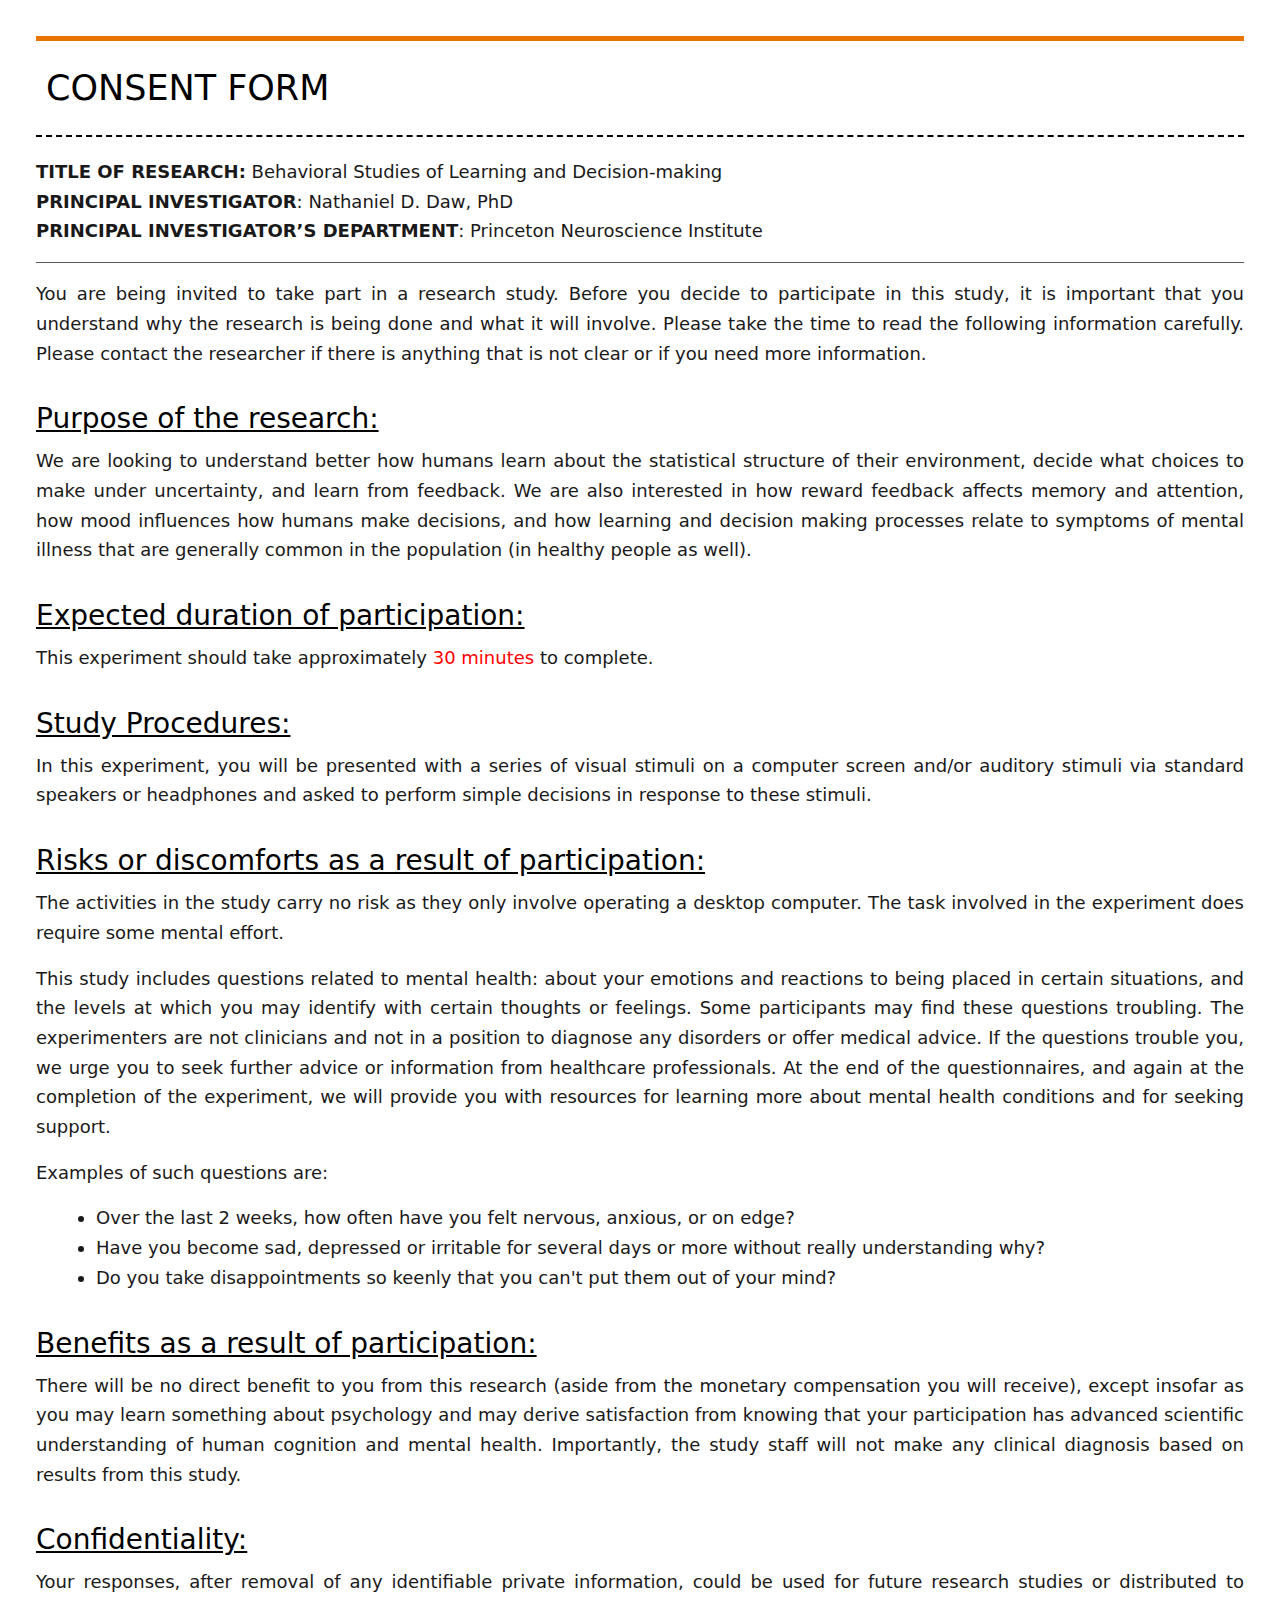
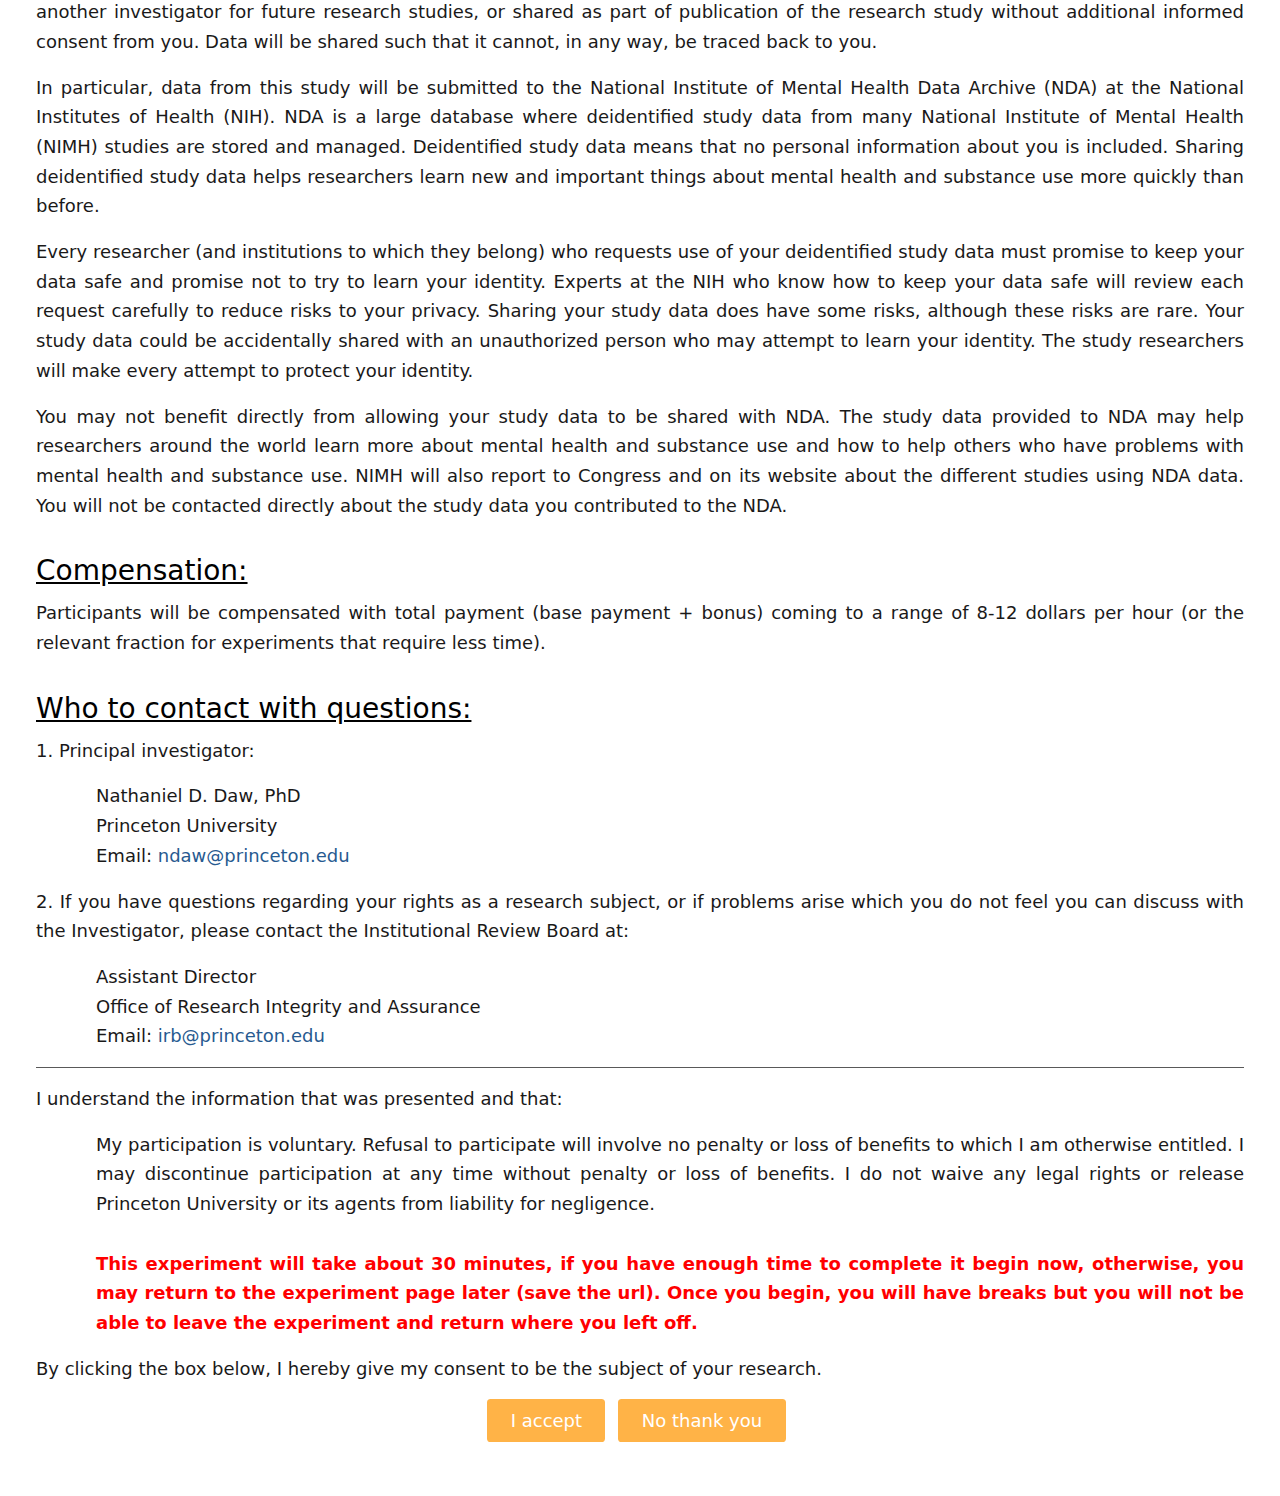
<file: nivturk-prolific/app/templates/consent.html>
<!doctype html>
<!--
The consent.html displays the text of an IRB-approved consent form.
-->
<html>
<head>
  <meta charset="utf-8">
  <meta name="viewport" content="width=device-width, initial-scale=1.0">
  <title>Decision Making Experiment - Informed Consent Form</title>
  <link rel="stylesheet" href="../static/css/tacit-css.min.css"/>
  <link href="../static/css/evans-stylesheet.css" rel="stylesheet" type="text/css"></link>
</head>
<body>
  <div class="form" id="mainSection" style = 'text-align: justify; text-justify: inter-word'>
    <header class="form__header" id="header" style ="padding: 10px; vertical-align: middle">
      <h1 id="header_title" class="form__title">CONSENT FORM</h1>
    </header>
    <section class="mainInstructions" id="consent"></section>

  <!-- Study headers -->
  <p>
    <b>TITLE OF RESEARCH:</b> Behavioral Studies of Learning and Decision-making
    <br>
    <b>PRINCIPAL INVESTIGATOR</b>: Nathaniel D. Daw, PhD
    <br>
    <b>PRINCIPAL INVESTIGATOR’S DEPARTMENT</b>: Princeton Neuroscience Institute
  </p>
  <hr>

  <!-- Intro paragraph -->
  <p>
    You are being invited to take part in a research study. Before you decide to participate in this study, it is important that you understand why the research is being done and what it will involve. Please take the time to read the following information carefully. Please contact the researcher if there is anything that is not clear or if you need more information.
  </p>

  <!-- Study purpose -->
  <h2>Purpose of the research:</h2>
  <p>
    We are looking to understand better how humans learn about the statistical structure of their environment, decide what choices to make under uncertainty, and learn from feedback. We are also interested in how reward feedback affects memory and attention, how mood influences how humans make decisions, and how learning and decision making processes relate to symptoms of mental illness that are generally common in the population (in healthy people as well).
  </p>

  <!-- Study duration -->
  <h2>Expected duration of participation:</h2>
  <p>
    <!-- Adapt for experiment -->
    This experiment should take approximately <font style="color:red">30 minutes</font> to complete.
  </p>

  <!-- Study procedures -->
  <h2>Study Procedures:</h2>
  <p>
    In this experiment, you will be presented with a series of visual stimuli on a computer screen and/or auditory stimuli via standard speakers or headphones and asked to perform simple decisions in response to these stimuli.
  </p>

  <!-- Risks or discomforts -->
  <h2>Risks or discomforts as a result of participation:</h2>
  <p>
    The activities in the study carry no risk as they only involve operating a desktop computer. The task involved in the experiment does require some mental effort.
  </p>

  <!-- Only for studies using questionnaires -->
  <p>
    This study includes questions related to mental health: about your emotions and reactions to being placed in certain situations, and the levels at which you may identify with certain thoughts or feelings. Some participants may find these questions troubling. The experimenters are not clinicians and not in a position to diagnose any disorders or offer medical advice. If the questions trouble you, we urge you to seek further advice or information from healthcare professionals. At the end of the questionnaires, and again at the completion of the experiment, we will provide you with resources for learning more about mental health conditions and for seeking support.
  </p>

  <p>
    Examples of such questions are:
    <ul>
      <li>Over the last 2 weeks, how often have you felt nervous, anxious, or on edge?</li>
      <li>Have you become sad, depressed or irritable for several days or more without really understanding why?</li>
      <li>Do you take disappointments so keenly that you can't put them out of your mind?</li>
  </ul>
  </p>

  <!-- Benefits -->
  <h2>Benefits as a result of participation:</h2>
  <p>
    There will be no direct benefit to you from this research (aside from the monetary compensation you will receive), except insofar as you may learn something about psychology and may derive satisfaction from knowing that your participation has advanced scientific understanding of human cognition and mental health. Importantly, the study staff will not make any clinical diagnosis based on results from this study.
  </p>

  <!-- Confidentiality / National Data Archive -->
  <h2>Confidentiality:</h2>
  <p>
    Your responses, after removal of any identifiable private information, could be used for future research studies or distributed to another investigator for future research studies, or shared as part of publication of the research study without additional informed consent from you. Data will be shared such that it cannot, in any way, be traced back to you.
  </p>

  <p>
    In particular, data from this study will be submitted to the National Institute of Mental Health Data Archive (NDA) at the National Institutes of Health (NIH). NDA is a large database where deidentified study data from many National Institute of Mental Health (NIMH) studies are stored and managed. Deidentified study data means that no personal information about you is included. Sharing deidentified study data helps researchers learn new and important things about mental health and substance use more quickly than before.
  </p>

  <p>
    Every researcher (and institutions to which they belong) who requests use of your deidentified study data must promise to keep your data safe and promise not to try to learn your identity. Experts at the NIH who know how to keep your data safe will review each request carefully to reduce risks to your privacy. Sharing your study data does have some risks, although these risks are rare. Your study data could be accidentally shared with an unauthorized person who may attempt to learn your identity. The study researchers will make every attempt to protect your identity.
  </p>

  <p>
    You may not benefit directly from allowing your study data to be shared with NDA. The study data provided to NDA may help researchers around the world learn more about mental health and substance use and how to help others who have problems with mental health and substance use. NIMH will also report to Congress and on its website about the different studies using NDA data. You will not be contacted directly about the study data you contributed to the NDA.
  </p>

  <!-- Compensation -->
  <h2>Compensation:</h2>
  <p>
    Participants will be compensated with total payment (base payment + bonus) coming to a range of 8-12 dollars per hour (or the relevant fraction for experiments that require less time).
  </p>

  <!-- Contact information -->
  <h2>Who to contact with questions:</h2>
  <p>
    1. Principal investigator:

    <ul style="list-style-type:none;">
      <li>Nathaniel D. Daw, PhD</li>
      <li>Princeton University</li>
      <li>Email: <a href="mailto:ndaw@princeton.edu">ndaw@princeton.edu</a></li>
      
    </ul>

  </p>

  <p>
    2. If you have questions regarding your rights as a research subject, or if problems arise which you do not feel you can discuss with the Investigator, please contact the Institutional Review Board at:

    <ul style="list-style-type:none;">
      <li>Assistant Director</li>
      <li>Office of Research Integrity and Assurance</li>
      <li>Email: <a href="mailto:irb@princeton.edu">irb@princeton.edu</a></li>
      
    </ul>
  </p>

  <hr>

  <!-- Consent -->
  <p>
    I understand the information that was presented and that:

    <blockquote>
      My participation is voluntary. Refusal to participate will involve no penalty or loss of benefits to which I am otherwise entitled. I may discontinue participation at any time without penalty or loss of benefits. I do not waive any legal rights or release Princeton University or its agents from liability for negligence. <br><br>
   <b>  <p style = 'color: red';> This experiment will take about 30 minutes, if you have enough time to complete it begin now, otherwise, you may return to the experiment page later (save the url). Once you begin, you will have breaks but you will not be able to leave the experiment and return where you left off.</b>

    </blockquote>

    By clicking the box below, I hereby give my consent to be the subject of your research.
  </p>

  <center>
    <form method="post">

      <div class="recontact">
        <p>Would you like to be re-contacted for future studies?</p>
        <p>
          <input type="radio" name="future_contact" value="Yes">Yes
          <input type="radio" name="future_contact" value="No">No
        </p>
      </div>

      <button type="submit" name="subj_consent" value=1>I accept</button>
      <button type="submit" name="subj_consent" value=0>No thank you</button>

    </form>
  </center>

</div>

</body>
<style>
.recontact {
  opacity: 0;
  position: absolute;
  top: 0;
  left: 0;
  height: 0;
  width: 0;
  z-index: -1;
}
</style>
</html>
</file>
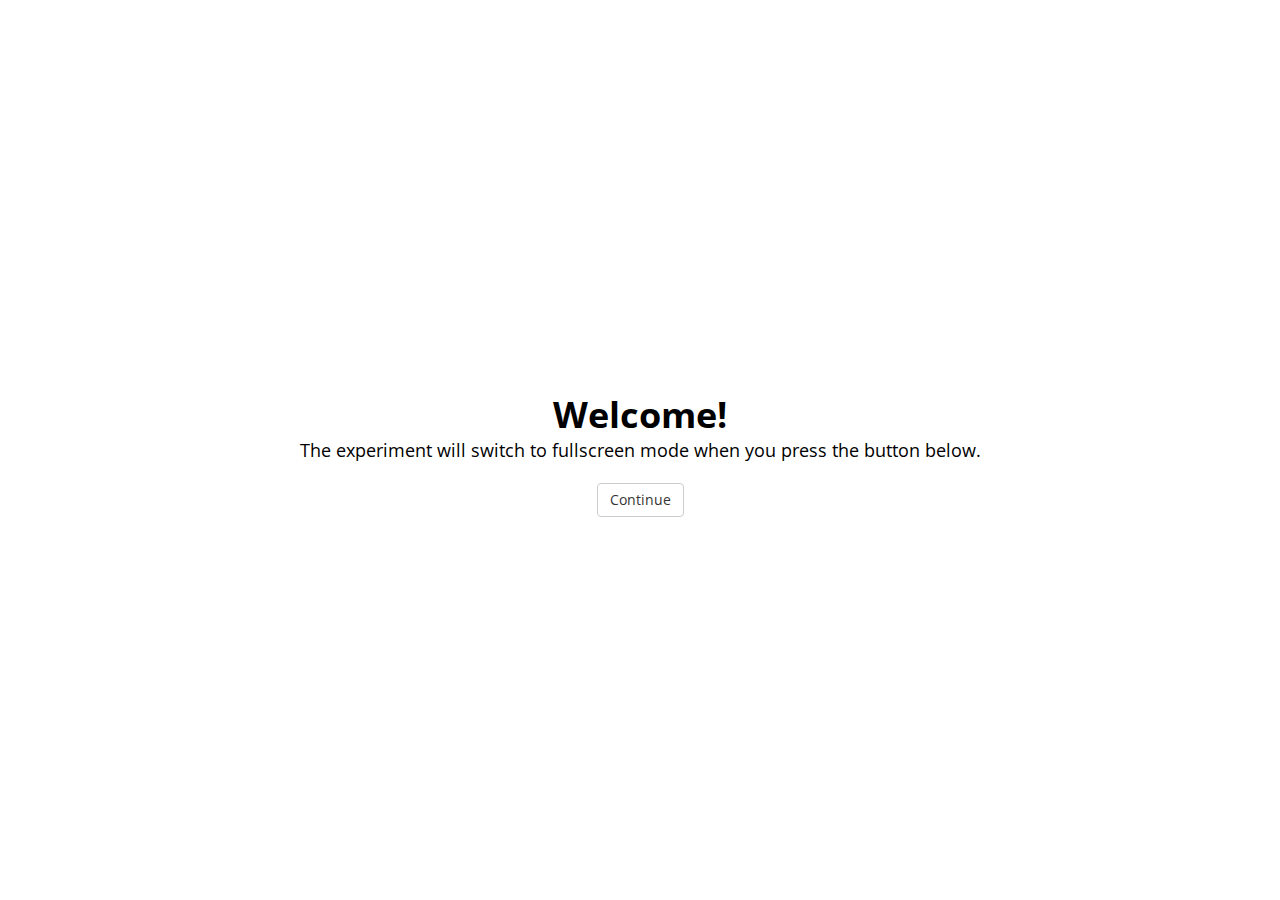
<file: nivturk-prolific/app/templates/experiment.html>
<!DOCTYPE html>
<html>
<head>
  <title>Oddball Number Game</title>

  <!-- Load libraries -->
  <script src="../static/lib/jquery-3.3.1/jquery.min.js"></script>
  <script src="../static/lib/jspsych-6.2.0/jspsych.js"></script>
  <script src="../static/lib/aws-sdk-2.701.0.min.js"></script>
  <script src="../static/lib/flexibility/flexibility.js"></script>

  <!-- Load NivTurk plug-ins -->
  <script src="../static/js/nivturk-plugins.js" type="text/javascript"></script>

  <!-- Load jsPsych plug-ins -->
  <script src="../static/lib/jspsych-6.2.0/plugins/jspsych-html-keyboard-response.js"></script>
  <script src="../static/lib/jspsych-6.2.0/plugins/jspsych-html-button-response.js"></script>
  <script src="../static/lib/jspsych-6.2.0/plugins/jspsych-fullscreen.js"></script>
  <script src="../static/lib/jspsych-6.2.0/plugins/jspsych-instructions.js"></script>
  <script src="../static/lib/jspsych-6.2.0/plugins/jspsych-survey-template.js"></script>
  <script src="../static/lib/jspsych-6.2.0/plugins/jspsych-survey-likert.js"></script>
  <script src="../static/lib/jspsych-6.2.0/plugins/jspsych-survey-multi-choice.js"></script>
  <script src="../static/lib/jspsych-6.2.0/plugins/jspsych-survey-text.js"></script>
  <script src="../static/lib/jspsych-6.2.0/plugins/jspsych-survey-multi-select.js"></script>
  <script src="../static/lib/jspsych-6.2.0/plugins/jspsych-instructions-automatic.js"></script>
  <script src="../static/lib/jspsych-6.2.0/plugins/jspsych-call-function.js"></script>

  <!-- Custom jsPsych plug-ins -->
  <script src="../static/lib/jspsych-6.2.0/plugins/MSIT.js"></script>
  
  <!-- Load CSS styles -->
  <link href="../static/lib/jspsych-6.2.0/css/jspsych.css" rel="stylesheet" type="text/css"></link>
  <link href="../static/css/evans-stylesheet.css" rel="stylesheet" type="text/css"></link>
  <link href="../static/css/MSIT-demand-selection.css" rel="stylesheet" type="text/css"></link>

</head>
<body></body>
<script>
  // Display alert message on back/refresh.
  // https://developer.mozilla.org/en-US/docs/Web/API/WindowEventHandlers/onbeforeunload
  function verify_unload(e){
    e.preventDefault();
    // To reimplement AWS data saving, uncomment aws_upload(); (more importantly, do the same in index.js);
    // this saves on page refreshes/exits
    // aws_upload();
    
    (e || window.event).returnValue = null;
    return null;
  };
  window.addEventListener("beforeunload", verify_unload);

</script>
<script type="text/javascript" src="../static/js/aws_upload.js"></script>
<script type="text/javascript" src="../static/js/make-dst-stimulus.js"></script>
<script type="text/javascript" src="../static/js/MSIT-instructions.js"></script>
<script type="text/javascript" src="../static/js/DST-instructions.js"></script>
<script type="text/javascript" src="../static/js/dst-survey.js"></script>
<script type="text/javascript" src="../static/js/index.js"></script>
</html>
</file>
<file: nivturk-prolific/app/static/css/evans-stylesheet.css>
@import url(https://fonts.googleapis.com/css?family=Open+Sans:400italic,700italic,400,700);

.mainInstructions {
  width: 65%;
  margin: 20px auto;
  text-align: center;
  font-size: 18px;
  color: #303030;
}

/* Customize the label (the container) */
.container {
  display: block;
  position: relative;
  padding-left: 35px;
  margin-bottom: 12px;
  cursor: pointer;
  -webkit-user-select: none;
  -moz-user-select: none;
  -ms-user-select: none;
  user-select: none;
  color: #303030;
}

.form__header {
  width: 100%;
  height: auto;
  margin: auto;
  border-top: 5px solid #e77400;
  border-bottom: 2px dashed black;
  white-space: nowrap;
  overflow: hidden;
}

.form__title {
  font-size: 35px;
  margin: 2px 0;
  line-height: 2;
}

.form__instruction {
  font-size: 22px;
}

.submit_button {
  display: block;
  height: 50px;
  width: 150px;
  border: none;
  background-color: #005da9;
  color: #f5f5f5;
  text-transform: uppercase;
  padding: auto;
  border-radius: 15px;
  font-weight: 900;
  cursor: pointer;
  margin: auto;
  -webkit-transition: all .25s ease-in-out;
  transition: all .25s ease-in-out;
  font-size: 22px;
  outline: none;
}
.submit_button:hover, .submit:focus {
  background-color: #008aff;
  text-shadow: 1px 1px 1px rgba(255, 255, 255, 0.25);
  outline: none;
}

.bold_text {
  font-weight: bold;
}

.small_text {
  font-size: 15px;
}
</file>
<file: nivturk-prolific/app/static/lib/jspsych-6.2.0/css/jspsych.css>
/*
 * CSS for jsPsych experiments.
 *
 * This stylesheet provides minimal styling to make jsPsych
 * experiments look polished without any additional styles.
 */

 @import url(https://fonts.googleapis.com/css?family=Open+Sans:400italic,700italic,400,700);

/* Container holding jsPsych content */

 .jspsych-display-element {
   display: flex;
   flex-direction: column;
   overflow-y: auto;
 }

 .jspsych-display-element:focus {
   outline: none;
 }

 .jspsych-content-wrapper {
   display: flex;
   margin: auto;
   flex: 1 1 100%;
   width: 100%;
 }

 .jspsych-content {
   max-width: 95%; /* this is mainly an IE 10-11 fix */
   text-align: center;
   margin: auto; /* this is for overflowing content */
 }

 .jspsych-top {
   align-items: flex-start;
 }

 .jspsych-middle {
   align-items: center;
 }

/* fonts and type */

.jspsych-display-element {
  font-family: 'Open Sans', 'Arial', sans-serif;
  font-size: 18px;
  line-height: 1.6em;
}

/* Form elements like input fields and buttons */

.jspsych-display-element input[type="text"] {
  font-family: 'Open Sans', 'Arial', sans-serif;
  font-size: 14px;
}

/* borrowing Bootstrap style for btn elements, but combining styles a bit */
.jspsych-btn {
  display: inline-block;
  padding: 6px 12px;
  margin: 0px;
  font-size: 14px;
  font-weight: 400;
  font-family: 'Open Sans', 'Arial', sans-serif;
  cursor: pointer;
  line-height: 1.4;
  text-align: center;
  white-space: nowrap;
  vertical-align: middle;
  background-image: none;
  border: 1px solid transparent;
  border-radius: 4px;
  color: #333;
  background-color: #fff;
  border-color: #ccc;
}

/* only apply the hover style on devices with a mouse/pointer that can hover - issue #977 */
@media (hover: hover) {
  .jspsych-btn:hover {
    background-color: #ddd;
    border-color: #aaa;
  }
}

.jspsych-btn:active {
  background-color: #ddd;
  border-color:#000000;
}

.jspsych-btn:disabled {
  background-color: #eee;
  color: #aaa;
  border-color: #ccc;
  cursor: not-allowed;
}

/* custom style for input[type="range] (slider) to improve alignment between positions and labels */

.jspsych-slider {
  appearance: none;
  -webkit-appearance: none; 
  -moz-appearance: none;
  width: 100%; 
  background: transparent; 
}
.jspsych-slider:focus {
  outline: none;
}
/* track */
.jspsych-slider::-webkit-slider-runnable-track {
  appearance: none;
  -webkit-appearance: none;
  width: 100%;
  height: 8px;
  cursor: pointer;
  background: #eee;
  box-shadow: 0px 0px 0px #000000, 0px 0px 0px #0d0d0d;
  border-radius: 2px;
  border: 1px solid #aaa;
}
.jspsych-slider::-moz-range-track {
  appearance: none;
  width: 100%;
  height: 8px;
  cursor: pointer;
  background: #eee;
  box-shadow: 0px 0px 0px #000000, 0px 0px 0px #0d0d0d;
  border-radius: 2px;
  border: 1px solid #aaa;
}
.jspsych-slider::-ms-track {
  appearance: none;
  width: 99%;
  height: 14px;
  cursor: pointer;
  background: #eee;
  box-shadow: 0px 0px 0px #000000, 0px 0px 0px #0d0d0d;
  border-radius: 2px;
  border: 1px solid #aaa;
}
/* thumb */
.jspsych-slider::-webkit-slider-thumb {
  border: 1px solid #666;
  height: 24px;
  width: 15px;
  border-radius: 5px;
  background: #ffffff;
  cursor: pointer;
  -webkit-appearance: none;
  margin-top: -9px;
}
.jspsych-slider::-moz-range-thumb {
  border: 1px solid #666;
  height: 24px;
  width: 15px;
  border-radius: 5px;
  background: #ffffff;
  cursor: pointer;
}
.jspsych-slider::-ms-thumb {
  border: 1px solid #666;
  height: 20px;
  width: 15px;
  border-radius: 5px;
  background: #ffffff;
  cursor: pointer;
  margin-top: -2px;
}

/* jsPsych progress bar */

#jspsych-progressbar-container {
  color: #555;
  border-bottom: 1px solid #dedede;
  background-color: #f9f9f9;
  margin-bottom: 1em;
  text-align: center;
  padding: 8px 0px;
  width: 100%;
  line-height: 1em;
}
#jspsych-progressbar-container span {
  font-size: 14px;
  padding-right: 14px;
}
#jspsych-progressbar-outer {
  background-color: #eee;
  width: 50%;
  margin: auto;
  height: 14px;
  display: inline-block;
  vertical-align: middle;
  box-shadow: inset 0 1px 2px rgba(0,0,0,0.1);
}
#jspsych-progressbar-inner {
  background-color: #aaa;
  width: 0%;
  height: 100%;
}

/* Control appearance of jsPsych.data.displayData() */
#jspsych-data-display {
  text-align: left;
}
</file>
<file: nivturk-prolific/app/static/css/MSIT-demand-selection.css>
/* CONSENT FORM STYLING */
.logo {
  float: left;
  height: 51px;
  width: 186px;
  margin: 20px;
}
.tab {
  margin-left: 40px;
}
::placeholder { /* Chrome, Firefox, Opera, Safari 10.1+ */
  color:grey;
  font-family: 'Open Sans', 'Arial', sans-serif;
  opacity: 1; /* Firefox */
}
::-ms-input-placeholder { /* Internet Explorer 10-11 */
  color:grey;
  font-family: 'Open Sans', 'Arial', sans-serif;
}
::-ms-input-placeholder { /* Microsoft Edge */
  color:grey;
  font-family: 'Open Sans', 'Arial', sans-serif;
}
#consent-form input {
  display: inline-block;
  margin: 0 .25rem;
  border-radius: 5px;
  transition: border-color .5s ease-out;
  outline: none;
}
#consent-form input:invalid:not(:focus):not(:placeholder-shown) {
  border-color: red;
}
#consent-form input:invalid:focus:not(:placeholder-shown) {
  border-color: red;
}
#consent-form input:valid {
  border-color: rgb(9, 182, 61);
}
#consent-form label{
  display: inline-block;
  line-height: 1.2;
  width: 275px;
  text-align: left;
}

/* TASK STYLING */
.fixation-trial {
  font-size: 16vmin;
}
.MSIT-trial {
  font-size: 16vmin;
}
.dst-container {
  height: 90vh;
  width: 90vw;
  display: flex;
  flex-direction: column;
  align-content: safe space-around;
}
.col {
  display: flex;
  flex-direction: column;
  flex: 0 1 100%;
  align-items: safe center;
  justify-content: safe center;
}
.row {
  display: flex;
  height: 100%;
  flex: 0 1 100%;
  justify-content: safe center;
}
.demand-selection-choice-box {
  display: flex;
  align-self: center;
  flex: 0 1 100%;
  flex-direction: column;
  border: 8px solid black;
  overflow: hidden;
}
.demand-selection-choice-box p {
  display: flex;
  flex-direction: column;
  flex-wrap: wrap;
  font-size: 6.5vmin;
  flex: 0 1 100%;
  line-height: 1.2;
  padding: 5%;
  justify-content: safe center;
  align-content: safe center;
}
.match {
  color:blue;
  font-weight: bold;
}
.mismatch {
  color: orange;
  font-weight: bold;
}
.arrow-key-container {
  display: flex;
  flex: 0 1 content;
  padding: 10px;
  border: 3px solid black;
  border-radius: 15px;
  font-size: 7vmin;
  justify-content: safe center;
  overflow: hidden;
}
.attention-check-circle {
  height: 30vh;
  width: 30vh;
  background-color: black;
  border-radius: 50%;
}
</file>
<file: nivturk-prolific/app/static/css/tacit-css.min.css>
/* DOCUMENT CSS */
html,body,button,option {
  font-family: system-ui,"Helvetica Neue",Helvetica,Arial,sans-serif;
  font-size: 18px;
  font-stretch: normal;
  font-style: normal;
  font-weight: 400;
  line-height: 29.7px
}
html,body {
  width: 100%
}
html {
  height: 100%
}
body {
  background: #fff;
  color: #1a1919;
  padding: 36px
}

/* PARAGRAPH CSS */
p,hr {
  margin-bottom: 16px
}
a {
  color: #275a90;
  text-decoration: none
}
a: hover{
  text-decoration: underline
}
hr {
  border-bottom: 1px solid #595959
}
var,em,i {
  font-style: italic
}
dt,strong,b {
  font-weight: 600
}
* {
  border: 0;
  border-collapse: separate;
  border-spacing: 0;
  box-sizing: border-box;
  margin: 0;
  max-width: 100%;
  padding: 0;
  vertical-align: baseline
}
ol,ul {
  margin-bottom: 16px;
  margin-left: 60px
}
li dl,li ol,li ul {
  margin-bottom: 0
}
blockquote {
  margin-bottom: 16px;
  margin-left: 60px
}

/* HEADINGS CSS */
h1,h2,h3,h4,h5,h6 {
  color: #000;
  margin-bottom: 12px
}
h1 {
  font-size: 36px;
  font-weight: 500;
  line-height: 43.2px;
  margin-top: 72px
}
h2 {
  font-size: 28px;
  font-weight: 500;
  line-height: 30px;
  margin-top: 36px;
  text-decoration: underline;
}
h3 {
  font-size: 21.6px;
  line-height: 27px;
  margin-top: 36px
}
h4 {
  font-size: 18px;
  line-height: 23.4px;
  margin-top: 18px
}
h5 {
  font-size: 14.4px;
  font-weight: bold;
  line-height: 21.6px;
  text-transform: uppercase
}
h6 {
  color: #595959;
  font-size: 14.4px;
  font-weight: bold;
  line-height: 18px;
  text-transform: uppercase
}

/* BUTTON CSS */
button {
  border-radius: 3.6px;
  display: inline-block;
  padding: 9.9px;
  cursor: pointer;
  display: inline;
  margin-bottom: 18px;
  margin-right: 7.2px;
  padding: 6.525px 23.4px;
  text-align: center
}
button[type="submit"] {
  background: #ffb347;
  color: #fff
}
button[type="submit"]: hover {
  background: #ffb347;
  color: #bfbfbf
}
</file>
